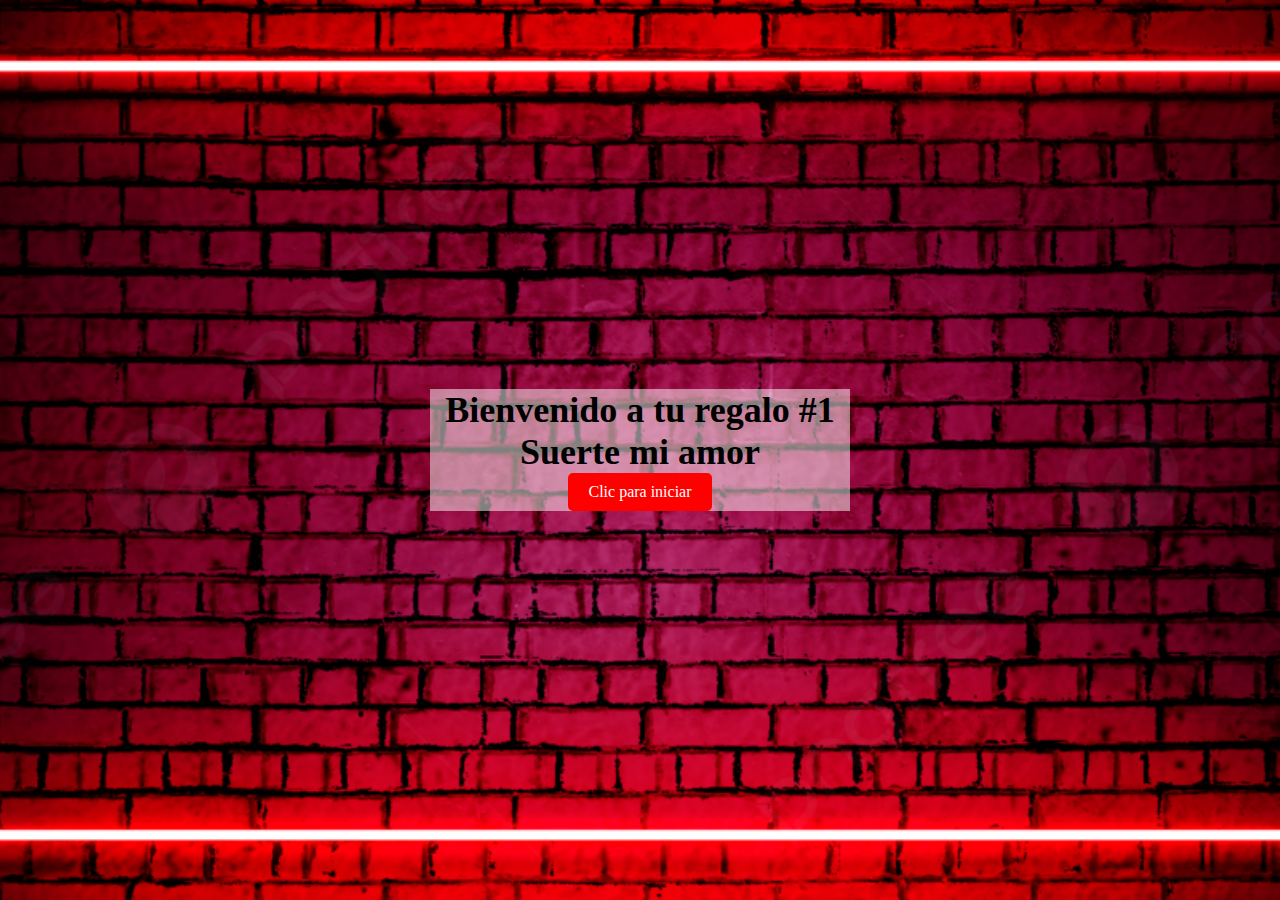
<file: index.html>
<!DOCTYPE html>
<html lang="en">
<head>
    <meta charset="UTF-8">
    <meta name="viewport" content="width=device-width, initial-scale=1.0">
    <title>Principal</title>
    <link rel="stylesheet" href="principal.css">
</head>
<body>
    <div class="wrapper">
        <h1>Bienvenido a tu regalo #1</h1>
        <h2>Suerte mi amor</h2>
        <a href="inicio_juego.html" class="boton">Clic para iniciar</a>
    </div>
    
    
</body>
</html>
</file>
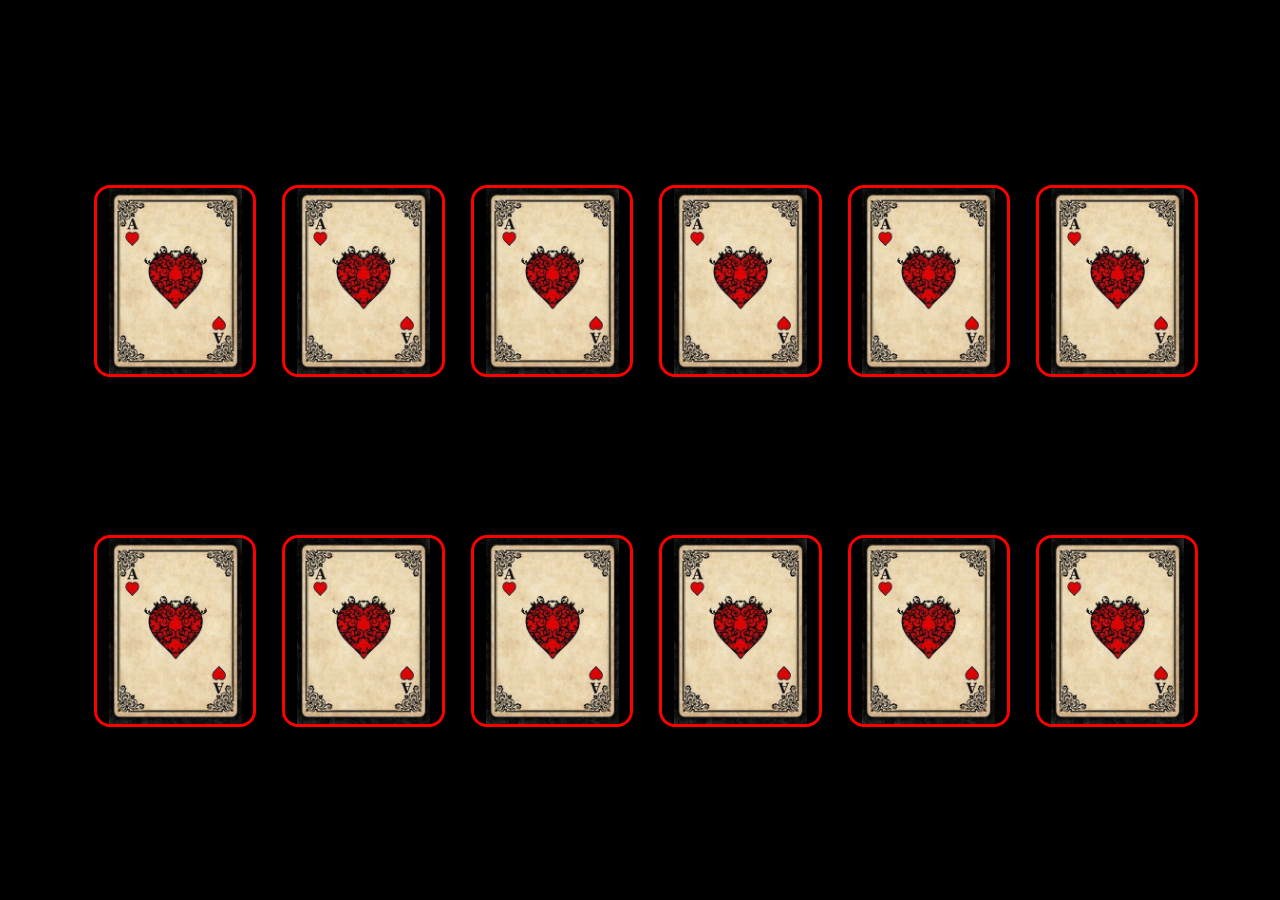
<file: inicio_juego.html>
<!DOCTYPE html>
<html lang="en">
<head>
    <meta charset="UTF-8">
    <meta name="viewport" content="width=device-width, initial-scale=1.0">
    <title>Juego</title>
    <link rel="stylesheet" href="styles.css">
</head>
<body>
    <p id="felicitaciones"style="display: none;">¡¡¡Felicitaciones mi amor!!! </p>
    <button id="miBoton" style="display: none;">Haz clic para continuar</button>
    <div id="wrapper">
        <div id="game">
        </div>
    </div>
    
    <script src="script.js"></script>
</body>
</html>
</file>
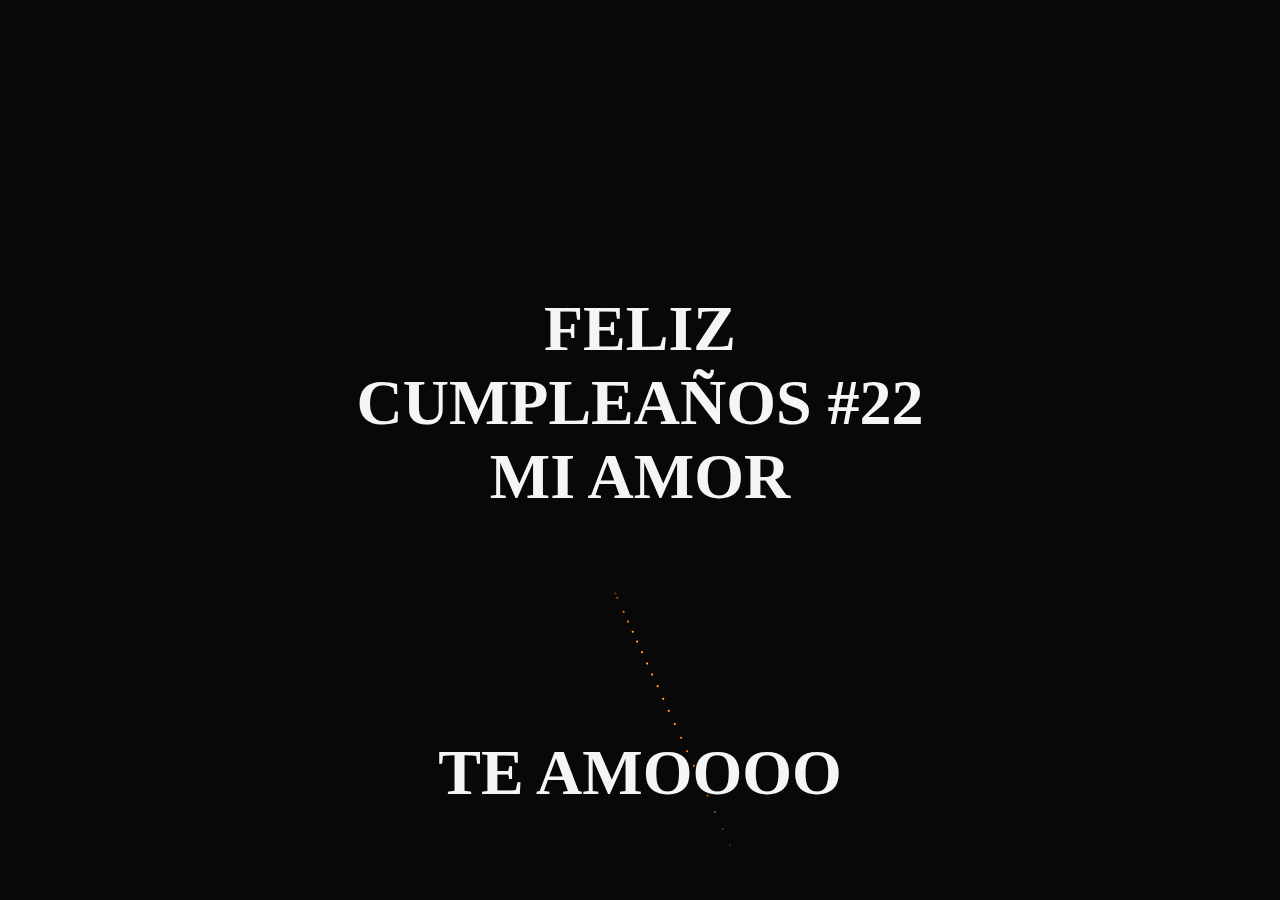
<file: inicio_tarjeta.html>
<!DOCTYPE html>
<html lang="en">
<head>
    <meta charset="UTF-8">
    <meta name="viewport" content="width=device-width, initial-scale=1.0">
    <title>Tarjeta de cumpleaños</title>
    <link rel="stylesheet" href="tarjeta.css">
</head>
<body>
    <audio autoplay loop>
        <source src="Happy birthday (Bulan Sutena cover) lofi remix.mp3" type="audio/mpeg">
    </audio>
    <h1>FELIZ CUMPLEAÑOS #22 MI AMOR</h1> 
    <h2>TE AMOOOO</h2>
    <canvas id="birthday"></canvas>
    <script src="tarjeta.js"></script>
</body>
</html>
</file>
<file: principal.css>
*{
    margin: 0;
    padding: 0;
    box-sizing: border-box;
    font-family:'Times New Roman', Times, serif;
}
body{
    display: flex;
    justify-content: center;
    align-items: center;
    min-height: 100vb;
    background: url(fondo_inicio.jpg) center / contain no-repeat;
    background-size: cover;
    background-position: center;
    width: 100%;
    height: 100vh; 
}

.wrapper{
    width: 420px;
    background-color: rgba(255, 255, 255, 0.5);
    color: black;
    text-align: center;
}
.wrapper h1{
    font-size: 36px;
    text-align: center;
}
.wrapper h2{
    font-size: 36px;
    text-align: center;
}
.wrapper a{
    display: inline-block;
    padding: 10px 20px;
    background-color: red;
    color: #fff;
    text-decoration: none;
    border: none;
    border-radius: 5px;
    justify-content: center;
    align-items: center;
}
</file>
<file: styles.css>
body {
    margin: 0;
    background: black;
    overflow: hidden;
    text-align: center;
    
}
 
#wrapper {
    height: 100vh;
    display: flex;
    flex-direction: column;
    flex-wrap: wrap;
    align-items: center;
    justify-content: space-evenly;
    overflow-y: auto;
}
 
#game {
    height: 100vh;
    max-height: 700px;
    display: flex;
    flex-wrap:wrap;
    align-items: center;
    justify-content: center;
    
    
}
 

 
.card {
    width: 150px;
    height: 180px;
    margin: 1rem; /* Reducir el margen entre las cartas */
    padding: 0.2rem;
    position: relative;
    transition: transform 0.5s;
    transform-style: preserve-3d;
}
 
.card.active {
    transform: rotateY(180deg); }
 
.card div {
    width: 100%;
    height: 100%;
    border-radius: 1rem;
    display: flex;
    align-items: center;
    justify-content: center;
    position: absolute;
    backface-visibility: hidden;
    pointer-events: none;
}
 
.card .face {
    background: red;
    transform: rotateY( 180deg );
    color: white;
    font-size: 6rem;
 }
.face img {
    width: 100%; /* Ajusta el ancho de la imagen al tamaño de la cara de la tarjeta */
    height: 100%; /* Ajusta la altura de la imagen al tamaño de la cara de la tarjeta */
    object-fit: cover; /* Ajusta la imagen para que llene completamente la cara de la tarjeta */
    border-radius: 5px; /* Opcional: Aplica un borde redondeado a las imágenes */
}

.card .back {
    border: 3px solid red;
    background: url(portada.jpg) center / contain no-repeat;
 }

#miBoton {
   padding: 10px 20px; /* Ajusta el relleno del botón según sea necesario */
   background-color: red; /* Color de fondo del botón */
   color: #fff; /* Color del texto del botón */
   border: none; /* Eliminar borde del botón */
   border-radius: 5px; /* Borde redondeado del botón */
   cursor: pointer; /* Cambia el cursor al pasar sobre el botón */
   margin: 0 auto; 
}

#miBoton:disabled {
   opacity: 0.6; /* Opacidad reducida para el botón deshabilitado */
   cursor: not-allowed; /* Cambia el cursor al pasar sobre el botón deshabilitado */
}
#felicitaciones{
   font-size: 40px;
   font-family: 'Times New Roman', Times, serif;
   color: white;
}
</file>
<file: tarjeta.css>
body {
  margin: 0;
  background: #020202;
  cursor: crosshair;
  overflow-y: auto;
}

canvas {
  display: block;
  width: 100%; /* Ajustar el ancho del canvas al 100% del contenedor */
  height: auto; /* Permitir que la altura del canvas se ajuste automáticamente */
}

h1, h2 {
  color: #F4F5F7;
  font-family: "Impact,Charcoal,sans-serif";
  font-size: 5vw; /* Utilizar unidades relativas para el tamaño de fuente */
  font-weight: 800;
  -webkit-user-select: none;
  user-select: none;
  text-align: center;
}

h1 {
  position: absolute;
  top: 40%;
  left: 50%;
  transform: translate(-50%, -50%);
}

h2 {
  position: absolute;
  top: 80%;
  left: 50%;
  transform: translate(-50%, -50%);
}

/* Media queries para estilos específicos en diferentes tamaños de pantalla */
@media screen and (max-width: 768px) {
  h1, h2 {
      font-size: 8vw; /* Cambiar el tamaño de fuente para dispositivos móviles */
  }
}
</file>
